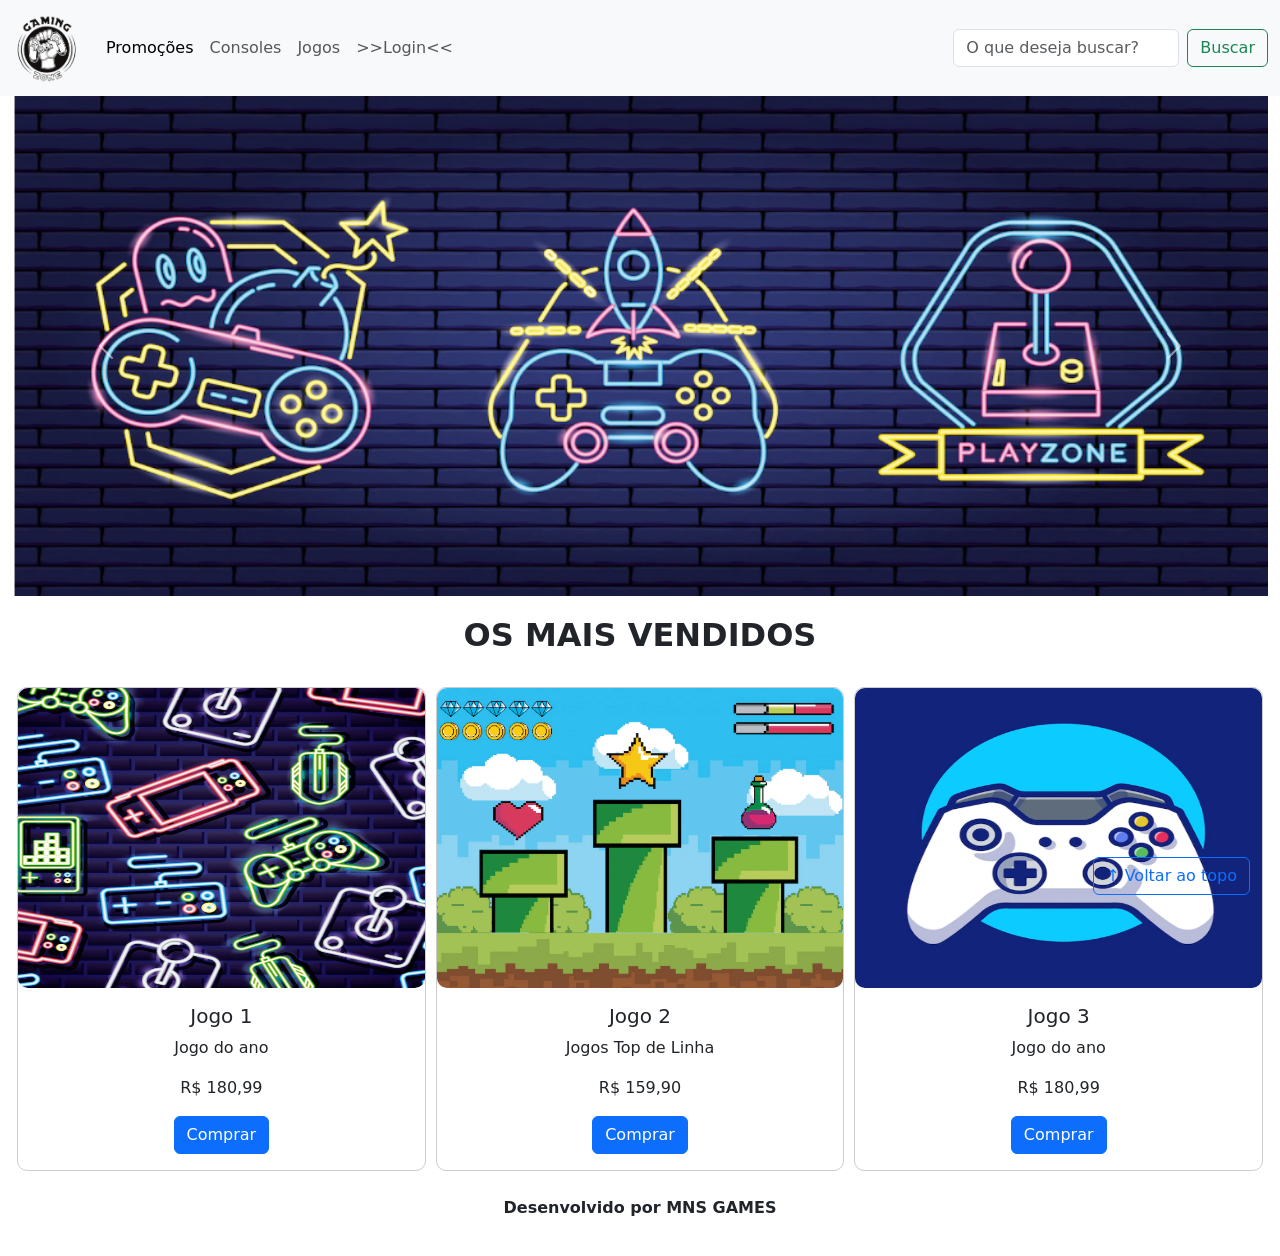
<file: index.html>
<!DOCTYPE html>
<html lang="pt-br">

<head>
  <meta charset="UTF-8">
  <meta http-equiv="X-UA-Compatible" content="IE=edge">
  <meta name="viewport" content="width=device-width, initial-scale=1.0">
  <title>LH Games</title>

  <link href="https://cdn.jsdelivr.net/npm/bootstrap@5.2.2/dist/css/bootstrap.min.css" rel="stylesheet"
    integrity="sha384-Zenh87qX5JnK2Jl0vWa8Ck2rdkQ2Bzep5IDxbcnCeuOxjzrPF/et3URy9Bv1WTRi" crossorigin="anonymous">

  <link rel="stylesheet" href="css/estilo.css">



</head>

<body>
  <header>
    <nav class="navbar navbar-expand-lg bg-body-tertiary">
      <div class="container-fluid">
      <a class="navbar-brand" href="index.html"><img src="img/logo.png"></a>
      <button class="navbar-toggler" type="button" data-bs-toggle="collapse" data-bs-target="#navbarSupportedContent" aria-controls="navbarSupportedContent" aria-expanded="false" aria-label="Toggle navigation">
        <span class="navbar-toggler-icon"></span>
      </button>
      <div class="collapse navbar-collapse" id="navbarSupportedContent">
        <ul class="navbar-nav me-auto mb-2 mb-lg-0">
          <li class="nav-item">
            <a class="nav-link active" aria-current="page" href="#">Promoções</a>
          </li>
          <li class="nav-item">
            <a class="nav-link" href="#">Consoles</a>
          </li>
          <li class="nav-item">
            <a class="nav-link" href="#">Jogos</a>
          </li>
          <li class="nav-item">
            <a class="nav-link" href="login.html">>>Login<<</a>
          </li>
        </ul>
        <form class="d-flex" role="search">
          <input class="form-control me-2" type="search" placeholder="O que deseja buscar?" aria-label="Search"/>
          <button class="btn btn-outline-success" type="submit">Buscar</button>
        </form>
      </div>
  </div>
</nav>
  </header>

  <main>
  
    <section id="section-banners" class="container-fluid">
      
      <div id="carouselExample" class="carousel slide">
  <div class="carousel-inner">
    <div class="carousel-item active">
      <img src="img/banner1.PNG" class="d-block w-100" alt="Venha comprar na nossa loja!">
    </div>
    <div class="carousel-item">
      <img src="img/banner2.PNG" class="d-block w-100" alt="Promoção de produtos">
    </div>
    <div class="carousel-item">
      <img src="img/banner3.PNG" class="d-block w-100" alt="Várias novidades de produtos">
    </div>
  </div>
  <button class="carousel-control-prev" type="button" data-bs-target="#carouselExample" data-bs-slide="prev">
    <span class="carousel-control-prev-icon" aria-hidden="true"></span>
    <span class="visually-hidden">Previous</span>
  </button>
  <button class="carousel-control-next" type="button" data-bs-target="#carouselExample" data-bs-slide="next">
    <span class="carousel-control-next-icon" aria-hidden="true"></span>
    <span class="visually-hidden">Next</span>
  </button>
</div>

    </section>
    <section id="section-vendidos" class="container-fluid">

      <h2>OS MAIS VENDIDOS</h2>

      <div class="card-group">
        <div class="card" style="width: 18rem;">
          <img src="img/jogo1.PNG" class="card-img-top" alt="Jogo de aventura">
            <div class="card-body">
              <h5 class="card-title">Jogo 1</h5>
              <p class="card-text">Jogo do ano</p>
              <p class="card-text">R$ 180,99</p>
              <a href="#" class="btn btn-primary">Comprar</a>
            </div>
        </div>


        <div class="card" style="width: 18rem;">
          <img src="img/jogo2.PNG" class="card-img-top" alt="Jogo de aventura">
            <div class="card-body">
              <h5 class="card-title">Jogo 2</h5>
              <p class="card-text">Jogos Top de Linha</p>
              <p class="card-text">R$ 159,90</p>
              <a href="#" class="btn btn-primary">Comprar</a>
            </div>
        </div>

        <div class="card" style="width: 18rem;">
          <img src="img/jogo3.PNG" class="card-img-top" alt="Jogo de aventura">
            <div class="card-body">
              <h5 class="card-title">Jogo 3</h5>
              <p class="card-text">Jogo do ano</p>
              <p class="card-text">R$ 180,99</p>
              <a href="#" class="btn btn-primary">Comprar</a>
            </div>
        </div>
    </div>
    </div>
    </section>


  </main>

  <footer>
    <p>Desenvolvido por MNS GAMES</p>
  </footer>

  <button id="voltar-topo" type="button" class="btn btn-outline-primary" onclick="topo()">&uarr; Voltar ao topo</button>

  <script src="js/script.js"></script>
  <script src="https://cdn.jsdelivr.net/npm/bootstrap@5.2.2/dist/js/bootstrap.bundle.min.js"
    integrity="sha384-OERcA2EqjJCMA+/3y+gxIOqMEjwtxJY7qPCqsdltbNJuaOe923+mo//f6V8Qbsw3"
    crossorigin="anonymous"></script>

</body>

</html>
</file>
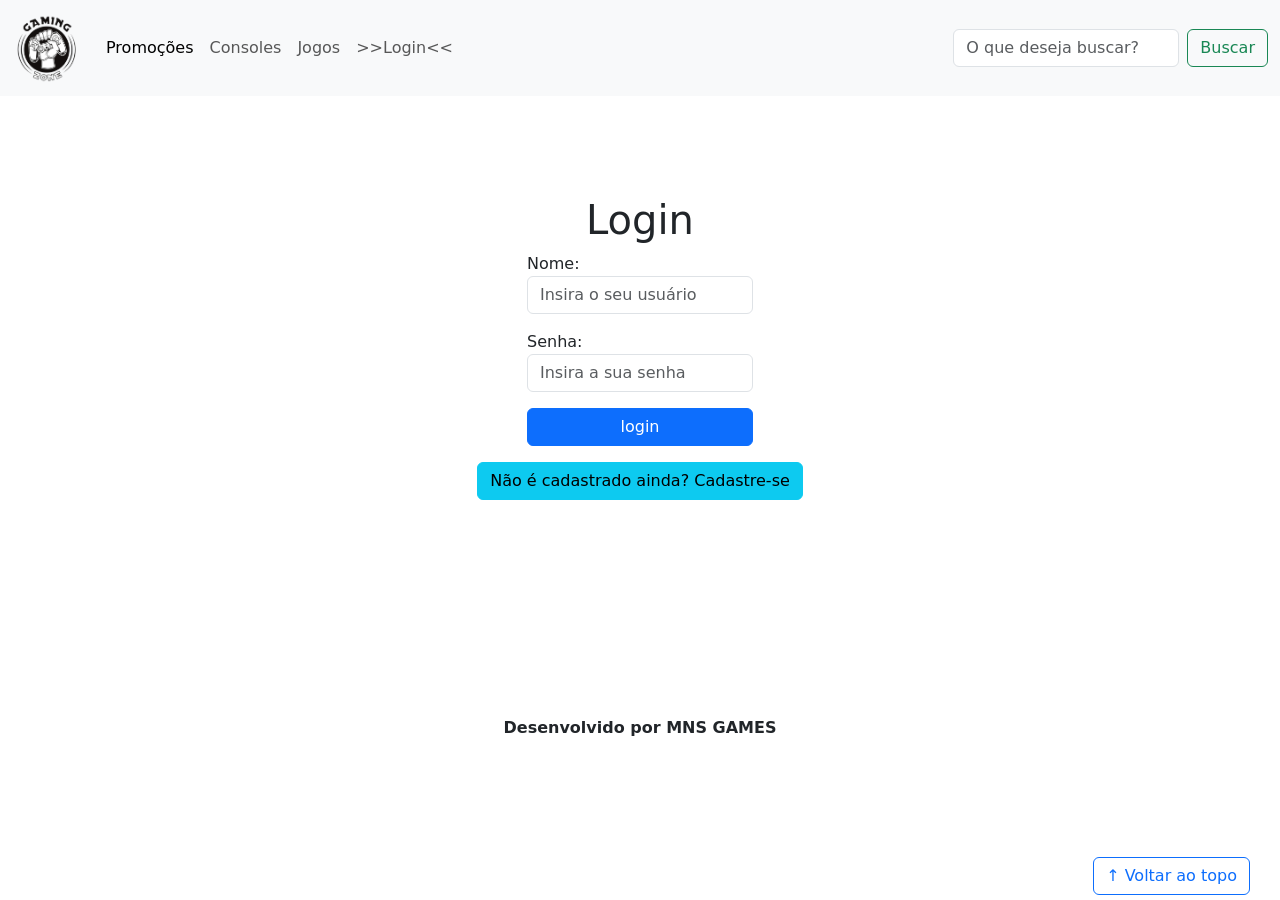
<file: login.html>
<!DOCTYPE html>
<html lang="pt-br">

<head>
    <meta charset="UTF-8">
    <meta http-equiv="X-UA-Compatible" content="IE=edge">
    <meta name="viewport" content="width=device-width, initial-scale=1.0">
    <title>LH Games - login</title>
    <link href="https://cdn.jsdelivr.net/npm/bootstrap@5.2.2/dist/css/bootstrap.min.css" rel="stylesheet"
        integrity="sha384-Zenh87qX5JnK2Jl0vWa8Ck2rdkQ2Bzep5IDxbcnCeuOxjzrPF/et3URy9Bv1WTRi" crossorigin="anonymous">
    <link rel="stylesheet" href="css/estilo.css">
</head>

<body>
    <header>
        <nav class="navbar navbar-expand-lg bg-body-tertiary">
      <div class="container-fluid">
      <a class="navbar-brand" href="index.html"><img src="img/logo.png"></a>
      <button class="navbar-toggler" type="button" data-bs-toggle="collapse" data-bs-target="#navbarSupportedContent" aria-controls="navbarSupportedContent" aria-expanded="false" aria-label="Toggle navigation">
        <span class="navbar-toggler-icon"></span>
      </button>
      <div class="collapse navbar-collapse" id="navbarSupportedContent">
        <ul class="navbar-nav me-auto mb-2 mb-lg-0">
          <li class="nav-item">
            <a class="nav-link active" aria-current="page" href="#">Promoções</a>
          </li>
          <li class="nav-item">
            <a class="nav-link" href="#">Consoles</a>
          </li>
          <li class="nav-item">
            <a class="nav-link" href="#">Jogos</a>
          </li>
          <li class="nav-item">
            <a class="nav-link" href="login.html">>>Login<<</a>
          </li>
        </ul>
        <form class="d-flex" role="search">
          <input class="form-control me-2" type="search" placeholder="O que deseja buscar?" aria-label="Search"/>
          <button class="btn btn-outline-success" type="submit">Buscar</button>
        </form>
      </div>
  </div>
</nav>
    </header>

    <main>
        <section id="section-login">
            <h1>Login</h1>
            <div class="d-flex justify-content-center">
                <form method="post" action="" id="login">
                    <p>
                        <label for="usuario">Nome: </label>
                        <input id="usuario" name="usuario" required="required" type="text"
                            placeholder="Insira o seu usuário" class="form-control" />
                    </p>
                    <p>
                        <label for="senha">Senha: </label>
                        <input id="senha" name="senha" required="required" type="password"
                            placeholder="Insira a sua senha" class="form-control" />
                    </p>
                    <p>
                        <input type="button" value="login" class="btn btn-primary" id="bt-login" onclick="login()" />
                    </p>
                </form>
            </div>
        </section>

        <section id="section-cadastro">
            <div id="botao-cadastrar">
                <button type="button" class="btn btn-info">Não é cadastrado ainda? Cadastre-se</button>
            </div>
            <div id="form-cadastrar">

                <h1>Criar minha conta</h1>
                <p>Informe os seus dados abaixo para criar sua conta.</p>

                <div class="d-flex justify-content-center">
                    <form method="post" action="" id="login">
                        <p>
                            <label for="usuario">Usuário: </label>
                            <input id="usuario" name="usuario" required="required" type="text"
                                placeholder="ex. nome de usuário" class="form-control" />
                        </p>
                        <p>
                            <label for="email">E-mail: </label>
                            <input id="email" name="email" required="required" type="email"
                                placeholder="seu@email.com.br" class="form-control" />
                        </p>
                        <p>
                            <label for="senha">Senha: </label>
                            <input id="senha" name="senha" required="required" type="password"
                                placeholder="mínimo de 6 caracteres" class="form-control" />
                        </p>
                        <p>
                            <input type="button" value="Cadastrar" class="btn btn-primary" id="bt-cadastrar"
                                onclick="cadastro()" />
                        </p>
                    </form>
                </div>

            </div>
        </section>

    </main>



    <footer>
        <p>Desenvolvido por MNS GAMES</p>
    </footer>

    <button id="voltar-topo" type="button" class="btn btn-outline-primary">&uarr; Voltar ao topo</button>

    <script src="https://cdn.jsdelivr.net/npm/bootstrap@5.2.2/dist/js/bootstrap.bundle.min.js"
        integrity="sha384-OERcA2EqjJCMA+/3y+gxIOqMEjwtxJY7qPCqsdltbNJuaOe923+mo//f6V8Qbsw3"
        crossorigin="anonymous"></script>
    <script src="js/script.js"></script>

    <script src="https://code.jquery.com/jquery-3.6.1.js"
        integrity="sha256-3zlB5s2uwoUzrXK3BT7AX3FyvojsraNFxCc2vC/7pNI=" crossorigin="anonymous"></script>
    <script type="text/javascript" src="js/jquery-script.js"></script>

</body>

</html>
</file>
<file: css/estilo.css>
/*cabeçalho*/
header img {
    height: 70px;
    width: 70px;
}

/*Conteudo principal*/
main {
    min-height: 500px;
}

/*banner*/
#section-banners img {
    height: 500px
}


/*Produtos vendidos*/
#section-vendidos {
    text-align: center;
}

#section-vendidos h2 {
    font-weight: bold;
    padding: 20px;
}

#section-vendidos img {
    height: 300px;
    border-radius: 10px;
}

#section-vendidos .card {
    margin: 5px;
    border: 1px solid #ccc;
    border-radius: 10px;
}

#section-vendidos .preco {
    color: red;
    font-size: 10px;
    font-weight: bold;
}

/*Rodapé*/


footer {
    text-align: center;
    padding: 10px;
}

footer p {
    font-weight: bold;
    padding:10px;
}


/*Botão Voltar topo*/
#voltar-topo {
    position: fixed;
    bottom: 5px;
    right: 30px;
}

/* página de login  */
#section-login {
    margin-top: 100px;
}

#section-login h1 {
    text-align: center;
}

#section-login input {
    width: 100%;
}


/* Formulário de cadastro*/
#function-cadastro {
    padding: 5px;
    text-align: center;
    background-color: #fff;
}

#form-cadastrar{
    padding: 5px;
    display: none;
    text-align: center;
   
}

#botao-cadastrar{
    text-align: center;
    padding-top: -300;
    display: block;
}
</file>
